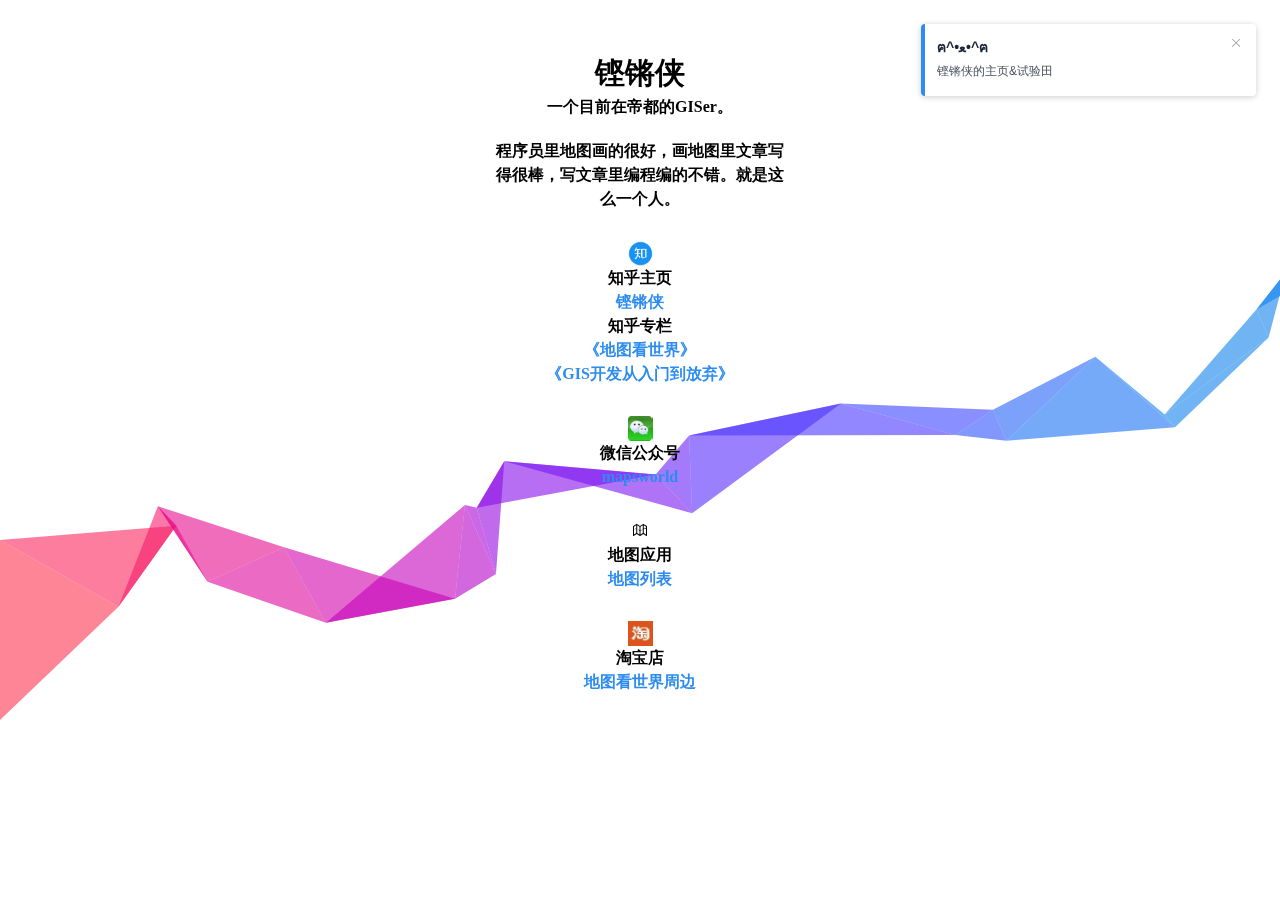
<file: index.html>
<!DOCTYPE html><html><head><meta charset=utf-8><title>铿锵侠 kengqiangxia</title><meta name=viewport content="width=device-width,initial-scale=1,maximum-scale=1,minimum-scale=1,user-scalable=no"><link href=./static/lib/leaflet2.0.css rel=stylesheet type=text/css><link href=./static/lib/leaflet.fullscreen.css rel=stylesheet><link href=./static/lib/Control.MiniMap.css rel=stylesheet><link href=./static/lib/ol.css rel=stylesheet type=text/css><link href=./static/css/app.31f35675157b53cdec2a18ce730b2a17.css rel=stylesheet></head><body><div id=app></div><script src=./static/config.js type=text/javascript charset=utf-8></script><script src=./static/lib/jquery-3.2.1.min.js type=text/javascript></script><script src=./static/lib/leaflet2.0.js type=text/javascript></script><script src=./static/lib/Leaflet.fullscreen.min.js></script><script src=./static/lib/Control.MiniMap.js></script><script src=./static/lib/tangram.min.js></script><script src=./static/lib/ol.js type=text/javascript></script><script type=text/javascript src=./static/js/manifest.0cef88f8ebf22c36599c.js></script><script type=text/javascript src=./static/js/vendor.b1ec7ee582d4a2410652.js></script><script type=text/javascript src=./static/js/app.9c6eab1260d270e3e3f4.js></script></body></html>
</file>
